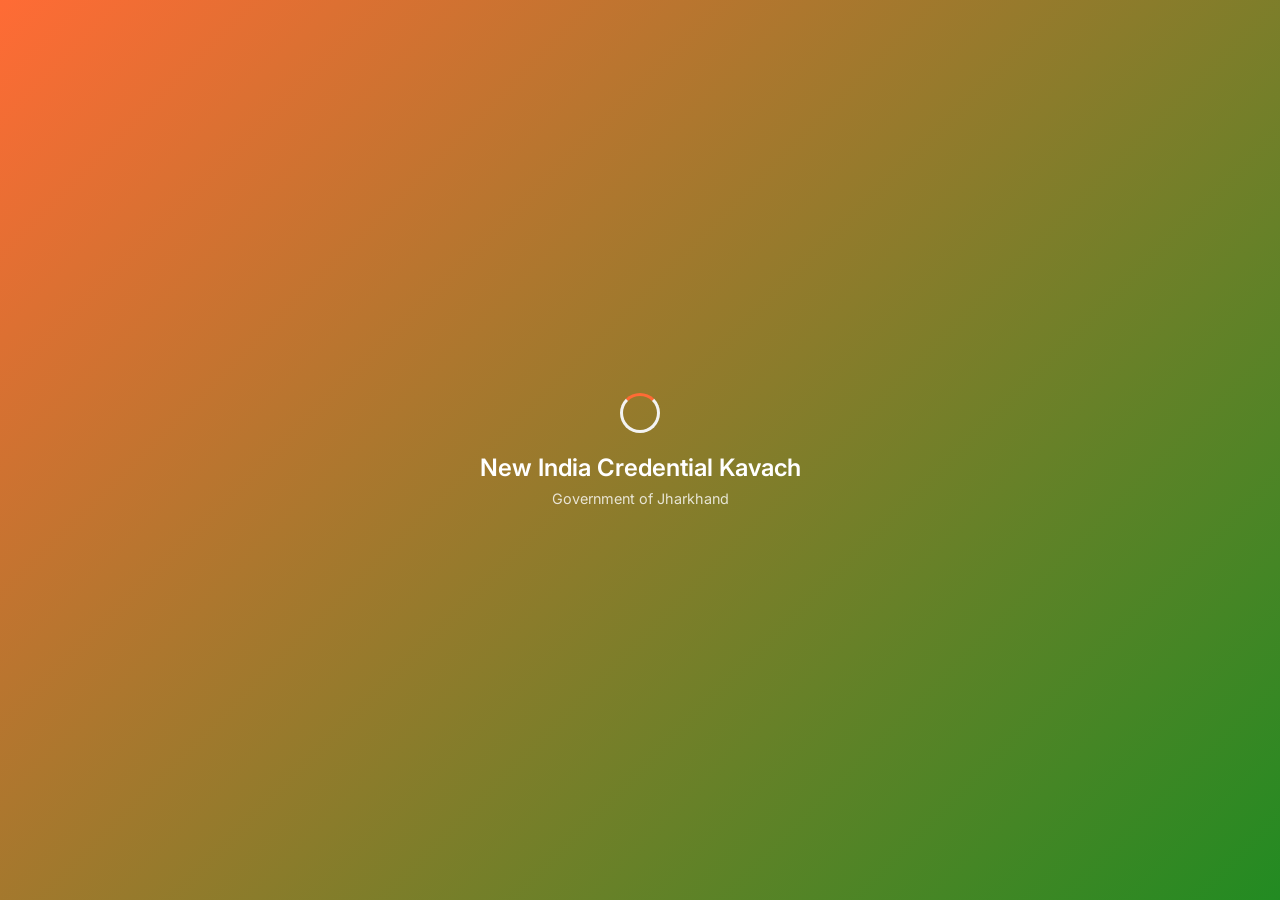
<file: frontend-sih/public/index.html>
<!DOCTYPE html>
<html lang="en">
<head>
    <meta charset="utf-8" />
    <link rel="icon" href="%PUBLIC_URL%/favicon.ico" />
    <meta name="viewport" content="width=device-width, initial-scale=1" />
    <meta name="theme-color" content="#FF6B35" />
    <meta name="description" content="New India Credential Kavach - Government of Jharkhand's Digital Credential Verification Platform" />
    <link rel="apple-touch-icon" href="%PUBLIC_URL%/logo192.png" />
    <link rel="manifest" href="%PUBLIC_URL%/manifest.json" />
    
    <!-- Government of Jharkhand Branding -->
    <meta name="application-name" content="New India Credential Kavach" />
    <meta name="author" content="Government of Jharkhand" />
    <meta name="keywords" content="credential verification, academic certificates, government of jharkhand, digital india" />
    
    <!-- Fonts -->
    <link rel="preconnect" href="https://fonts.googleapis.com">
    <link rel="preconnect" href="https://fonts.gstatic.com" crossorigin>
    <link href="https://fonts.googleapis.com/css2?family=Inter:wght@300;400;500;600;700;800&display=swap" rel="stylesheet">
    
    <title>New India Credential Kavach - Government of Jharkhand</title>
    
    <style>
        * {
            margin: 0;
            padding: 0;
            box-sizing: border-box;
        }
        
        body {
            font-family: 'Inter', -apple-system, BlinkMacSystemFont, 'Segoe UI', sans-serif;
            -webkit-font-smoothing: antialiased;
            -moz-osx-font-smoothing: grayscale;
        }
        
        #root {
            min-height: 100vh;
        }
        
        /* Loading Spinner */
        .loading-spinner {
            display: inline-block;
            width: 40px;
            height: 40px;
            border: 3px solid #f3f3f3;
            border-radius: 50%;
            border-top: 3px solid #FF6B35;
            animation: spin 1s linear infinite;
        }
        
        @keyframes spin {
            0% { transform: rotate(0deg); }
            100% { transform: rotate(360deg); }
        }
        
        .app-loading {
            display: flex;
            flex-direction: column;
            align-items: center;
            justify-content: center;
            min-height: 100vh;
            background: linear-gradient(135deg, #FF6B35 0%, #228B22 100%);
            color: white;
        }
        
        .app-loading h1 {
            margin-top: 20px;
            font-size: 1.5rem;
            font-weight: 600;
        }
        
        .app-loading p {
            margin-top: 8px;
            opacity: 0.8;
            font-size: 0.9rem;
        }
    </style>
</head>
<body>
    <noscript>
        <div style="padding: 40px; text-align: center; font-family: Arial, sans-serif;">
            <h2>JavaScript Required</h2>
            <p>New India Credential Kavach requires JavaScript to function properly.</p>
            <p>Please enable JavaScript in your browser to access this Government of Jharkhand digital platform.</p>
        </div>
    </noscript>
    
    <div id="root">
        <div class="app-loading">
            <div class="loading-spinner"></div>
            <h1>New India Credential Kavach</h1>
            <p>Government of Jharkhand</p>
        </div>
    </div>
</body>
</html>
</file>
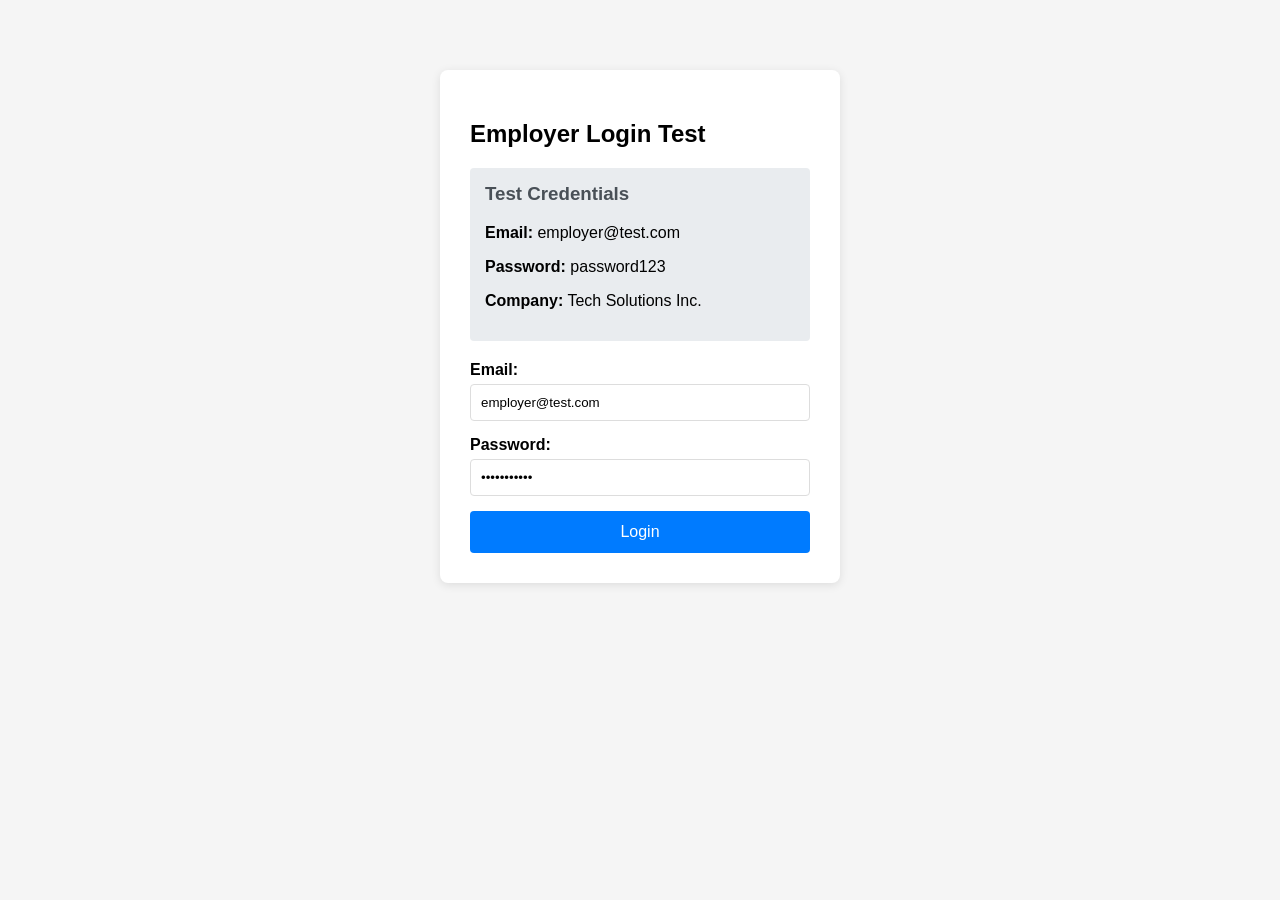
<file: backend/test_employer_login.html>
<!DOCTYPE html>
<html lang="en">
<head>
    <meta charset="UTF-8">
    <meta name="viewport" content="width=device-width, initial-scale=1.0">
    <title>Employer Test Login</title>
    <style>
        body {
            font-family: Arial, sans-serif;
            max-width: 400px;
            margin: 50px auto;
            padding: 20px;
            background: #f5f5f5;
        }
        .login-form {
            background: white;
            padding: 30px;
            border-radius: 8px;
            box-shadow: 0 2px 10px rgba(0,0,0,0.1);
        }
        .form-group {
            margin-bottom: 15px;
        }
        label {
            display: block;
            margin-bottom: 5px;
            font-weight: bold;
        }
        input[type="email"], input[type="password"] {
            width: 100%;
            padding: 10px;
            border: 1px solid #ddd;
            border-radius: 4px;
            box-sizing: border-box;
        }
        button {
            width: 100%;
            padding: 12px;
            background: #007bff;
            color: white;
            border: none;
            border-radius: 4px;
            cursor: pointer;
            font-size: 16px;
        }
        button:hover {
            background: #0056b3;
        }
        .credentials {
            background: #e9ecef;
            padding: 15px;
            border-radius: 4px;
            margin-bottom: 20px;
        }
        .credentials h3 {
            margin-top: 0;
            color: #495057;
        }
    </style>
</head>
<body>
    <div class="login-form">
        <h2>Employer Login Test</h2>

        <div class="credentials">
            <h3>Test Credentials</h3>
            <p><strong>Email:</strong> employer@test.com</p>
            <p><strong>Password:</strong> password123</p>
            <p><strong>Company:</strong> Tech Solutions Inc.</p>
        </div>

        <form id="loginForm">
            <div class="form-group">
                <label for="email">Email:</label>
                <input type="email" id="email" value="employer@test.com" required>
            </div>

            <div class="form-group">
                <label for="password">Password:</label>
                <input type="password" id="password" value="password123" required>
            </div>

            <button type="submit">Login</button>
        </form>

        <div id="result" style="margin-top: 20px; padding: 10px; border-radius: 4px; display: none;"></div>
    </div>

    <script>
        document.getElementById('loginForm').addEventListener('submit', async function(e) {
            e.preventDefault();

            const email = document.getElementById('email').value;
            const password = document.getElementById('password').value;
            const resultDiv = document.getElementById('result');

            try {
                const response = await fetch('http://localhost:5001/login', {
                    method: 'POST',
                    headers: {
                        'Content-Type': 'application/json',
                    },
                    body: JSON.stringify({ email, password })
                });

                const data = await response.json();

                resultDiv.style.display = 'block';

                if (response.ok) {
                    resultDiv.style.backgroundColor = '#d4edda';
                    resultDiv.style.color = '#155724';
                    resultDiv.innerHTML = `
                        <strong>✅ Login Successful!</strong><br>
                        Token: ${data.access_token ? 'Received' : 'Not received'}<br>
                        Role: ${data.role || 'Not specified'}<br>
                        User: ${data.full_name || 'Not specified'}
                    `;

                    // Store token for future API calls
                    localStorage.setItem('token', data.access_token);
                } else {
                    resultDiv.style.backgroundColor = '#f8d7da';
                    resultDiv.style.color = '#721c24';
                    resultDiv.innerHTML = `<strong>❌ Login Failed:</strong> ${data.message || 'Unknown error'}`;
                }
            } catch (error) {
                resultDiv.style.display = 'block';
                resultDiv.style.backgroundColor = '#f8d7da';
                resultDiv.style.color = '#721c24';
                resultDiv.innerHTML = `<strong>❌ Error:</strong> ${error.message}`;
            }
        });
    </script>
</body>
</html>
</file>
